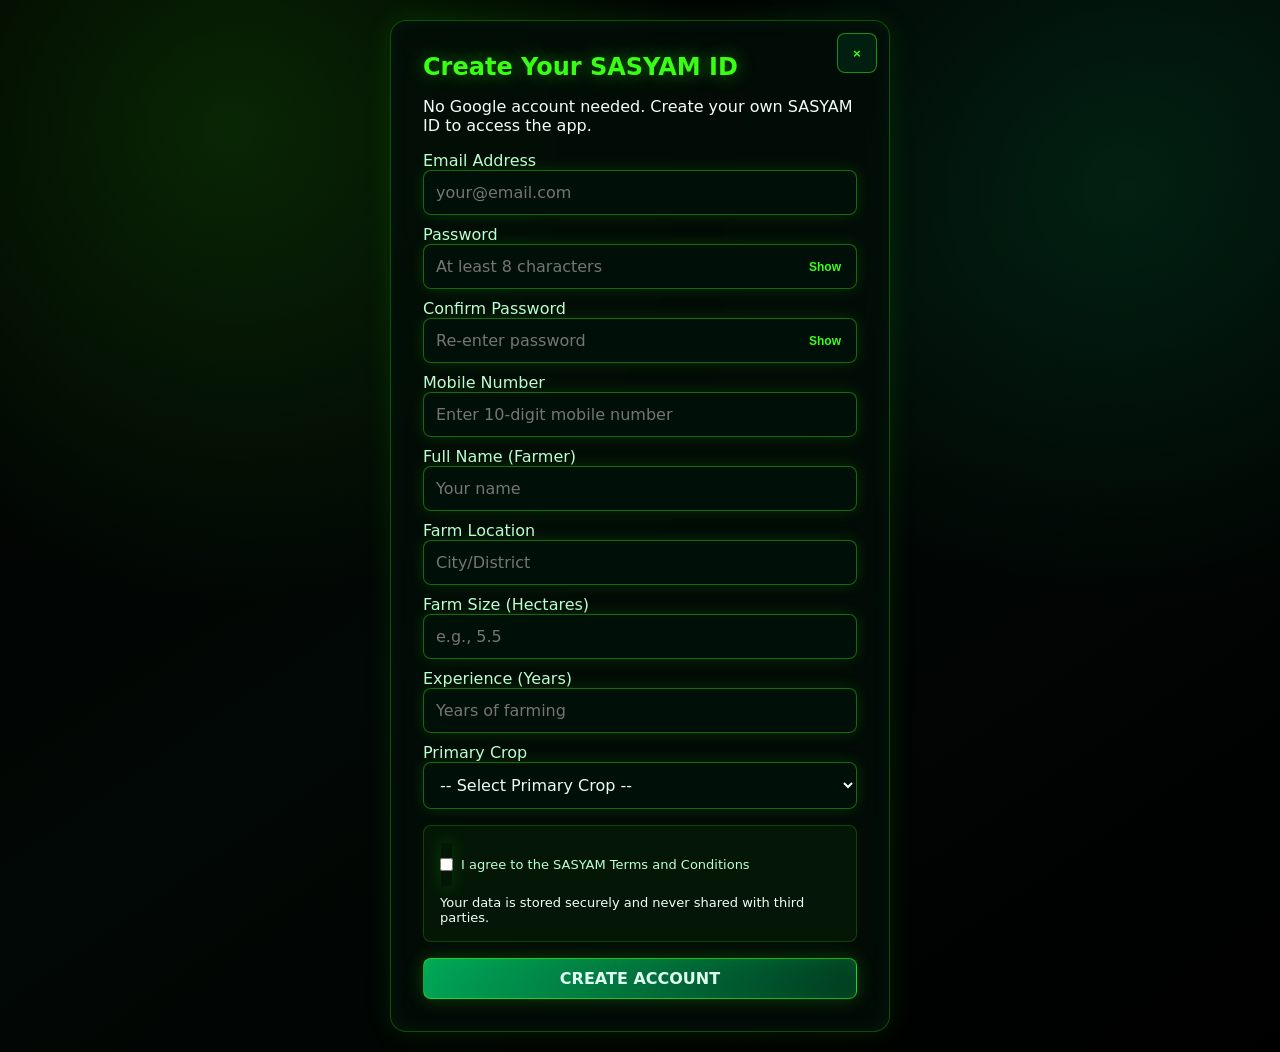
<file: register.html>
<!doctype html>
<html lang="en">
<head>
  <meta charset="utf-8">
  <meta name="viewport" content="width=device-width, initial-scale=1">
  <title>SASYAM - Register</title>
  <link rel="stylesheet" href="styles.css">
</head>
<body>
  <main class="glass-effect-section">
    <div class="glass-effect-panel mx-auto">
      <button id="backToLoginBtn" class="modal-close" aria-label="Close registration">&times;</button>
      <div class="mb-16">
        <h2 data-i18n="signupTitle">Create Your SASYAM ID</h2>
        <p data-i18n="signupSubtitle">No Google account needed. Create your own SASYAM ID to access the app.</p>
      </div>
      
      <form id="sasyamSignupForm">
        <div class="form-group mb-10">
          <label data-i18n="email">Email Address</label>
          <input type="email" id="sasyamEmail" required placeholder="your@email.com">
        </div>
        
        <div class="form-group mb-10">
          <label data-i18n="password">Password</label>
          <div class="password-wrapper">
            <input type="password" id="sasyamPassword" class="password-input" required placeholder="At least 8 characters" minlength="8">
            <button type="button" class="password-toggle-btn" data-target="sasyamPassword" data-i18n="show">Show</button>
          </div>
        </div>
        
        <div class="form-group mb-10">
          <label data-i18n="passwordConfirm">Confirm Password</label>
          <div class="password-wrapper">
            <input type="password" id="sasyamPasswordConfirm" class="password-input" required placeholder="Re-enter password" minlength="8">
            <button type="button" class="password-toggle-btn" data-target="sasyamPasswordConfirm" data-i18n="show">Show</button>
          </div>
        </div>
        
        <div class="form-group mb-10">
          <label data-i18n="phone">Mobile Number</label>
          <input type="tel" id="sasyamPhone" required placeholder="Enter 10-digit mobile number" pattern="[0-9]{10}">
        </div>

        <div class="form-group mb-10">
          <label data-i18n="name">Full Name (Farmer)</label>
          <input type="text" id="sasyamName" required placeholder="Your name">
        </div>
        
        <div class="form-group mb-10">
          <label data-i18n="farmLocation">Farm Location</label>
          <input type="text" id="sasyamLocation" required placeholder="City/District">
        </div>
        
        <div class="form-group mb-10">
          <label data-i18n="farmSize">Farm Size (Hectares)</label>
          <input type="number" id="sasyamFarmSize" step="0.01" min="0" required placeholder="e.g., 5.5">
        </div>
        
        <div class="form-group mb-10">
          <label data-i18n="experience">Experience (Years)</label>
          <input type="number" id="sasyamExperience" min="0" max="100" required placeholder="Years of farming">
        </div>
        
        <div class="form-group mb-10">
          <label data-i18n="primaryCrop">Primary Crop</label>
          <select id="sasyamCrop" required>
            <option value="">-- Select Primary Crop --</option>
            <option value="Wheat">Wheat</option>
            <option value="Rice">Rice</option>
            <option value="Sugarcane">Sugarcane</option>
            <option value="Maize">Maize</option>
            <option value="Potato">Potato</option>
            <option value="Cotton">Cotton</option>
            <option value="Soyabean">Soyabean</option>
          </select>
        </div>
        
        <div class="terms-box">
          <label class="terms-label">
            <input type="checkbox" id="sasyamTerms" required class="auto-width"> 
            <span data-i18n="agreeTerms">I agree to the SASYAM Terms and Conditions</span>
          </label>
          <span data-i18n="dataSecurity">Your data is stored securely and never shared with third parties.</span>
        </div>
        
        <div class="modal-actions">
          <button type="submit" class="primary-action full-width" data-i18n="createAccount">Create Account</button>
        </div>
      </form>
    </div>
  </main>
  <script src="app.js"></script>
</body>
</html>
</file>
<file: styles.css>
:root {
  --green-900: #00ff88;
  --green-800: #00e676;
  --green-700: #00d96f;
  --green-500: #39ff14;
  --gold: #f4ff62;
  --ink: #f2fff8;
  --muted: #95bda8;
  --line: rgba(57, 255, 20, 0.28);
  --paper: #000000;
  --white: #07110b;
  --danger: #ff3860;
  font-family: Inter, ui-sans-serif, system-ui, -apple-system, BlinkMacSystemFont, "Segoe UI", sans-serif;
}

* {
  box-sizing: border-box;
}

body {
  margin: 0;
  color: var(--ink);
  background:
    radial-gradient(circle at 18% 12%, rgba(57, 255, 20, 0.14), transparent 34%),
    radial-gradient(circle at 88% 18%, rgba(0, 255, 136, 0.10), transparent 30%),
    linear-gradient(145deg, #000 0%, #020805 48%, #000 100%);
}

.hidden {
  display: none !important;
}

/* --- Layout & Navigation --- */
.topbar {
  position: sticky;
  top: 0;
  z-index: 20;
  display: flex;
  justify-content: space-between;
  align-items: center;
  padding: 14px clamp(18px, 4vw, 48px);
  background: rgba(0, 0, 0, 0.86);
  border-bottom: 1px solid rgba(57, 255, 20, 0.35);
  box-shadow: 0 0 30px rgba(57, 255, 20, 0.14);
  backdrop-filter: blur(14px);
}

.brand {
  display: flex;
  align-items: center;
  gap: 12px;
}

.brand-logo {
  width: 46px;
  height: 46px;
  object-fit: cover;
  border-radius: 50%;
  border: 2px solid rgba(57, 255, 20, 0.7);
  box-shadow: 0 0 18px rgba(57, 255, 20, 0.55);
}

.brand strong {
  display: block;
  font-size: 1.08rem;
  color: #39ff14;
  text-shadow: 0 0 18px rgba(57, 255, 20, 0.48);
}

.brand span {
  display: block;
  font-size: 0.78rem;
  color: var(--muted);
}

nav {
  display: flex;
  gap: 8px;
  align-items: center;
}

.nav-button, .language-select, .primary-action, .submit-action, .download-action, .chat-form button {
  font: inherit;
  cursor: pointer;
  background: #001f10;
  border: 1px solid rgba(57, 255, 20, 0.55);
  color: #dffff0;
  padding: 10px 14px;
  border-radius: 8px;
  font-weight: 700;
  box-shadow: 0 0 18px rgba(57, 255, 20, 0.22), inset 0 0 18px rgba(57, 255, 20, 0.08);
  transition: all 0.3s ease;
}

.language-select {
  width: 142px;
  min-height: 41px;
}

.nav-button:hover, .primary-action:hover, .submit-action:hover, .download-action:hover, .chat-form button:hover {
  border-color: #8dff7a;
  box-shadow: 0 0 28px rgba(57, 255, 20, 0.45), inset 0 0 18px rgba(57, 255, 20, 0.12);
}

.nav-button:disabled {
  opacity: 0.5;
  cursor: not-allowed;
  pointer-events: none;
}

.primary-action, .submit-action, .download-action {
  background: linear-gradient(135deg, #00a85a, #003a1f);
  text-transform: uppercase;
}

/* --- Login Page --- */
.login-page {
  display: flex;
  align-items: center;
  justify-content: center;
  min-height: 100vh;
}

.login-container {
  width: 100%;
  max-width: 420px;
  padding: 20px;
}

.login-card {
  background: rgba(3, 13, 7, 0.88);
  border: 1px solid rgba(57, 255, 20, 0.28);
  border-radius: 12px;
  box-shadow: 0 0 28px rgba(57, 255, 20, 0.10), inset 0 0 22px rgba(0, 255, 136, 0.05);
  padding: 48px 32px;
  text-align: center;
}

.login-logo {
  width: 80px;
  height: 80px;
  border-radius: 50%;
  border: 3px solid var(--green-500);
  object-fit: cover;
  margin-bottom: 20px;
}

.login-card h1 {
  margin: 0 0 8px;
  font-size: 2.5rem;
  color: #39ff14;
  font-weight: 900;
  text-shadow: 0 0 18px rgba(57, 255, 20, 0.48);
}

.login-subtitle {
  color: var(--muted);
  font-size: 0.95rem;
  font-weight: 600;
  text-transform: uppercase;
}

.login-intro {
  margin: 20px 0 12px;
  font-size: 1rem;
  color: var(--ink);
}

.login-description {
  color: var(--muted);
  font-size: 0.95rem;
  margin-bottom: 20px;
}

.login-divider {
  text-align: center;
  margin: 20px 0;
  color: var(--muted);
  position: relative;
}

.login-divider::before, .login-divider::after {
  content: '';
  position: absolute;
  top: 50%;
  width: 35%;
  height: 1px;
  background: var(--line);
}
.login-divider::before { left: 0; }
.login-divider::after { right: 0; }

.sasyam-id-button {
  width: 100%;
  padding: 14px 20px;
  background: #ffffff;
  color: #064e3b;
  border: 2px solid #064e3b;
  border-radius: 8px;
  font-weight: 800;
  font-size: 1rem;
  cursor: pointer;
  display: flex;
  align-items: center;
  justify-content: center;
  gap: 10px;
  transition: all 0.3s ease;
}

.sasyam-id-button:hover {
  background: #ecf5f1;
  transform: translateY(-2px);
}

.sasyam-icon { font-weight: 900; font-size: 1.2rem; }

.login-footer {
  margin-top: 28px;
  padding-top: 20px;
  border-top: 1px solid var(--line);
  color: var(--muted);
  font-size: 0.85rem;
}

/* --- Glassmorphism Panels --- */
.glass-effect-section {
  display: flex;
  align-items: center;
  justify-content: center;
  min-height: calc(100vh - 75px);
  padding: 20px;
}

.glass-effect-panel {
  background: rgba(3, 13, 7, 0.88);
  backdrop-filter: blur(15px);
  -webkit-backdrop-filter: blur(15px);
  border: 1px solid rgba(57, 255, 20, 0.28);
  border-radius: 16px;
  box-shadow: 0 0 28px rgba(57, 255, 20, 0.10), inset 0 0 22px rgba(0, 255, 136, 0.05);
  padding: 32px;
  max-width: 500px;
  width: 100%;
  position: relative;
}

.glass-effect-panel h2 {
  color: #39ff14;
  text-shadow: 0 0 18px rgba(57, 255, 20, 0.48);
  margin: 0 0 8px;
}

.glass-effect-panel label { color: #bcffd2; }

/* --- Forms & Inputs --- */
input, select {
  width: 100%;
  border-radius: 8px;
  padding: 12px;
  font: inherit;
  min-height: 45px;
  background: #000f08;
  color: #eafff1;
  border: 1px solid rgba(57, 255, 20, 0.38);
  box-shadow: 0 0 15px rgba(57, 255, 20, 0.14);
}

input:focus, select:focus {
  outline: none;
  border-color: #39ff14;
  box-shadow: 0 0 24px rgba(57, 255, 20, 0.45);
}

input[type="range"] { accent-color: #39ff14; }

/* --- Calculator Layout --- */
.calculator-shell {
  width: min(1220px, calc(100% - 36px));
  margin: 0 auto;
  padding: 34px 0 64px;
  display: grid;
  grid-template-columns: minmax(0, 1.15fr) minmax(330px, 0.85fr);
  gap: 26px;
  align-items: start;
}

.section-heading { grid-column: 1 / -1; }
.section-heading h2 { color: #39ff14; font-size: clamp(2rem, 4vw, 3.2rem); margin: 8px 0 12px; }
.eyebrow { color: var(--green-700); text-transform: uppercase; font-weight: 900; letter-spacing: 0.08em; font-size: 0.78rem; margin: 0; }

.calculator-grid {
  display: grid;
  grid-template-columns: repeat(2, minmax(0, 1fr));
  gap: 14px;
  background: rgba(3, 13, 7, 0.88);
  border: 1px solid rgba(57, 255, 20, 0.28);
  border-radius: 8px;
  padding: 22px;
}

.calculator-grid label { display: grid; gap: 8px; color: #bcffd2; font-size: 0.88rem; font-weight: 800; }
.range-label output { color: var(--muted); font-weight: 900; }
.check-row { grid-template-columns: 18px 1fr; align-items: center; color: var(--muted); }
.check-row input { min-height: 18px; width: 18px; }
.cost-field small { color: var(--muted); font-weight: 700; }
.cost-toggle { grid-column: 1 / -1; background: rgba(0, 255, 136, 0.08); border: 1px solid rgba(16, 185, 129, 0.35); border-radius: 8px; padding: 14px; color: #dbffe6; }

/* --- Black Swan Panel --- */
.black-swan-panel {
  grid-column: 1 / -1;
  background: rgba(3, 13, 7, 0.95);
  border: 1px solid #39ff14;
  box-shadow: 0 0 15px rgba(57, 255, 20, 0.15);
  border-radius: 14px;
  padding: 20px;
  margin-top: 10px;
}

.black-swan-panel h3 { color: #39ff14; margin: 0 0 10px; }
.black-swan-grid { display: grid; grid-template-columns: 1fr 1fr; gap: 10px; margin-bottom: 15px; }
.event-option { background: rgba(0, 20, 10, 0.8); border: 1px solid rgba(57, 255, 20, 0.3); padding: 10px; border-radius: 8px; display: flex; align-items: center; gap: 10px; cursor: pointer; color: #39ff14; }
.black-swan-result { background: #001f10; border: 1px solid #39ff14; padding: 15px; border-radius: 8px; margin-top: 15px; color: #39ff14; font-weight: bold; }

/* --- Result Panel (Forced White for Readability) --- */
.result-panel {
  position: sticky;
  top: 94px;
  background: #ffffff !important;
  color: #1a1a1a !important;
  border: 1px solid #e0e0e0 !important;
  border-radius: 8px;
  padding: 20px;
  box-shadow: 0 10px 30px rgba(0,0,0,0.1) !important;
}

.result-hero {
  background: #ffffff !important;
  color: #064e3b !important;
  border: 2px solid #064e3b !important;
  text-align: center;
  border-radius: 8px;
  padding: 28px 18px;
  margin-bottom: 14px;
}

.result-hero span, .result-hero small { display: block; opacity: 0.85; font-weight: 800; text-transform: uppercase; font-size: 0.78rem; letter-spacing: 0.08em; color: #666666 !important; }
.result-hero strong { display: block; font-size: clamp(3rem, 7vw, 4.9rem); line-height: 1; margin: 8px 0; color: #047857 !important; text-shadow: none !important; }

.metric-grid { display: grid; grid-template-columns: repeat(2, minmax(0, 1fr)); gap: 12px; }
.metric-grid div, .status-card { background: #f9f9f9 !important; border: 1px solid #eeeeee !important; border-radius: 8px; padding: 14px; color: #333333 !important; }
.metric-grid span, .status-card span { display: block; color: #666666 !important; text-transform: uppercase; font-size: 0.72rem; font-weight: 900; }
.metric-grid strong, .status-card strong { display: block; margin-top: 5px; color: #047857 !important; font-size: 1.22rem; text-shadow: none !important; }
.status-card { margin-top: 12px; border-left: 8px solid #047857 !important; background: #f0fdf4 !important; }
.status-card p { margin: 8px 0 0; color: #666666 !important; }

/* --- Chat Panel --- */
.chat-panel { margin-top: 14px; border-top: 1px solid #e0e0e0; padding-top: 14px; }
.chat-panel h3 { margin: 0 0 10px; color: #064e3b; }
.chat-messages { height: 220px; overflow: auto; display: grid; align-content: start; gap: 10px; padding: 12px; background: #ffffff; border: 1px solid #e0e0e0; border-radius: 8px; }
.chat-bubble { padding: 10px 12px; border-radius: 8px; line-height: 1.45; font-size: 0.92rem; }
.chat-bubble.bot { background: #e3f2fd; border: 1px solid #90caf9; color: #1565c0; }
.chat-bubble.user { background: #4caf50; color: #ffffff; border: 1px solid #45a049; justify-self: end; max-width: 88%; }
.chat-form { display: grid; grid-template-columns: 1fr auto; gap: 8px; margin-top: 10px; }

/* --- Modal Dialogs (XAI Report) --- */
.report-modal { position: fixed; inset: 0; z-index: 80; display: grid; place-items: center; padding: 18px; background: rgba(0, 0, 0, 0.82); backdrop-filter: blur(10px); }
.report-dialog { width: min(980px, 100%); max-height: calc(100vh - 36px); overflow: auto; border: 1px solid rgba(57, 255, 20, 0.56); border-radius: 8px; background: linear-gradient(145deg, rgba(0, 22, 13, 0.99), rgba(0, 0, 0, 0.99)), #000; color: #eafff1; padding: clamp(18px, 3vw, 28px); }
.dialog-close, .modal-close { position: absolute; right: 12px; top: 12px; width: 40px; height: 40px; border-radius: 8px; border: 1px solid rgba(57, 255, 20, 0.5); background: #001f10; color: #39ff14; font-weight: 900; cursor: pointer; display: grid; place-items: center; }
.dialog-close:hover, .modal-close:hover { background: #39ff14; color: #000; }
.dialog-head h2 { color: #39ff14; }
.dialog-metrics { display: grid; grid-template-columns: repeat(4, minmax(0, 1fr)); gap: 12px; margin: 18px 0; }
.dialog-metrics div, .xai-panel { border: 1px solid rgba(57, 255, 20, 0.28); border-radius: 8px; background: rgba(3, 13, 7, 0.9); padding: 14px; }
.dialog-metrics strong { color: #39ff14; font-size: 1.5rem; display: block; margin-top: 10px; }
.xai-item { display: grid; grid-template-columns: 42px 1fr; gap: 10px; padding: 12px; border: 1px solid rgba(57, 255, 20, 0.2); border-radius: 8px; margin-top: 10px; }
.xai-item span { display: grid; place-items: center; width: 34px; height: 34px; border-radius: 8px; background: #001f10; color: #39ff14; font-weight: 900; }

/* --- Utility Classes --- */
.mb-16 { margin-bottom: 16px; }
.mb-14 { margin-bottom: 14px; }
.mb-10 { margin-bottom: 10px; }
.mt-12 { margin-top: 12px; }
.mt-40 { margin-top: 40px; }
.text-left { text-align: left; }
.text-center { text-align: center; }
.full-width { width: 100%; }
.auto-width { width: auto; margin: 0; }
.mx-auto { margin-left: auto; margin-right: auto; }
.form-label { color: #bcffd2; display: block; margin-bottom: 5px; font-weight: bold; }
.password-wrapper { position: relative; }
.password-input { padding-right: 40px; }
.password-toggle-btn { position: absolute; right: 10px; top: 50%; transform: translateY(-50%); background: none; border: none; cursor: pointer; color: #39ff14; font-size: 12px; font-weight: 600; }
.terms-box { background: rgba(57, 255, 20, 0.05); padding: 16px; border-radius: 8px; margin: 16px 0; font-size: 13px; border: 1px solid rgba(57, 255, 20, 0.2); }
.terms-label { display: flex; align-items: center; gap: 8px; cursor: pointer; margin-bottom: 8px; }
.readonly-input { background: rgba(255, 255, 255, 0.1) !important; cursor: not-allowed; color: #95bda8 !important; }
.secondary-action { background: #001f10; color: #dffff0; border: 1px solid rgba(57, 255, 20, 0.55); padding: 12px 16px; border-radius: 8px; cursor: pointer; transition: all 0.3s ease; }
.secondary-action:hover { background: #002b16; border-color: #39ff14; }
.weather-input-row { display: flex; gap: 10px; align-items: center; }
.weather-status { display: block; margin-top: 8px; color: #39ff14; font-size: 0.88rem; }

@media (max-width: 900px) {
  .calculator-shell { grid-template-columns: 1fr; }
  .result-panel { position: static; }
}
@media (max-width: 620px) {
  .topbar nav { grid-template-columns: 1fr 1fr; display: grid; width: 100%; }
  .language-select { grid-column: 1 / -1; width: 100%; }
  .calculator-grid, .dialog-metrics { grid-template-columns: 1fr; }
}
</file>
